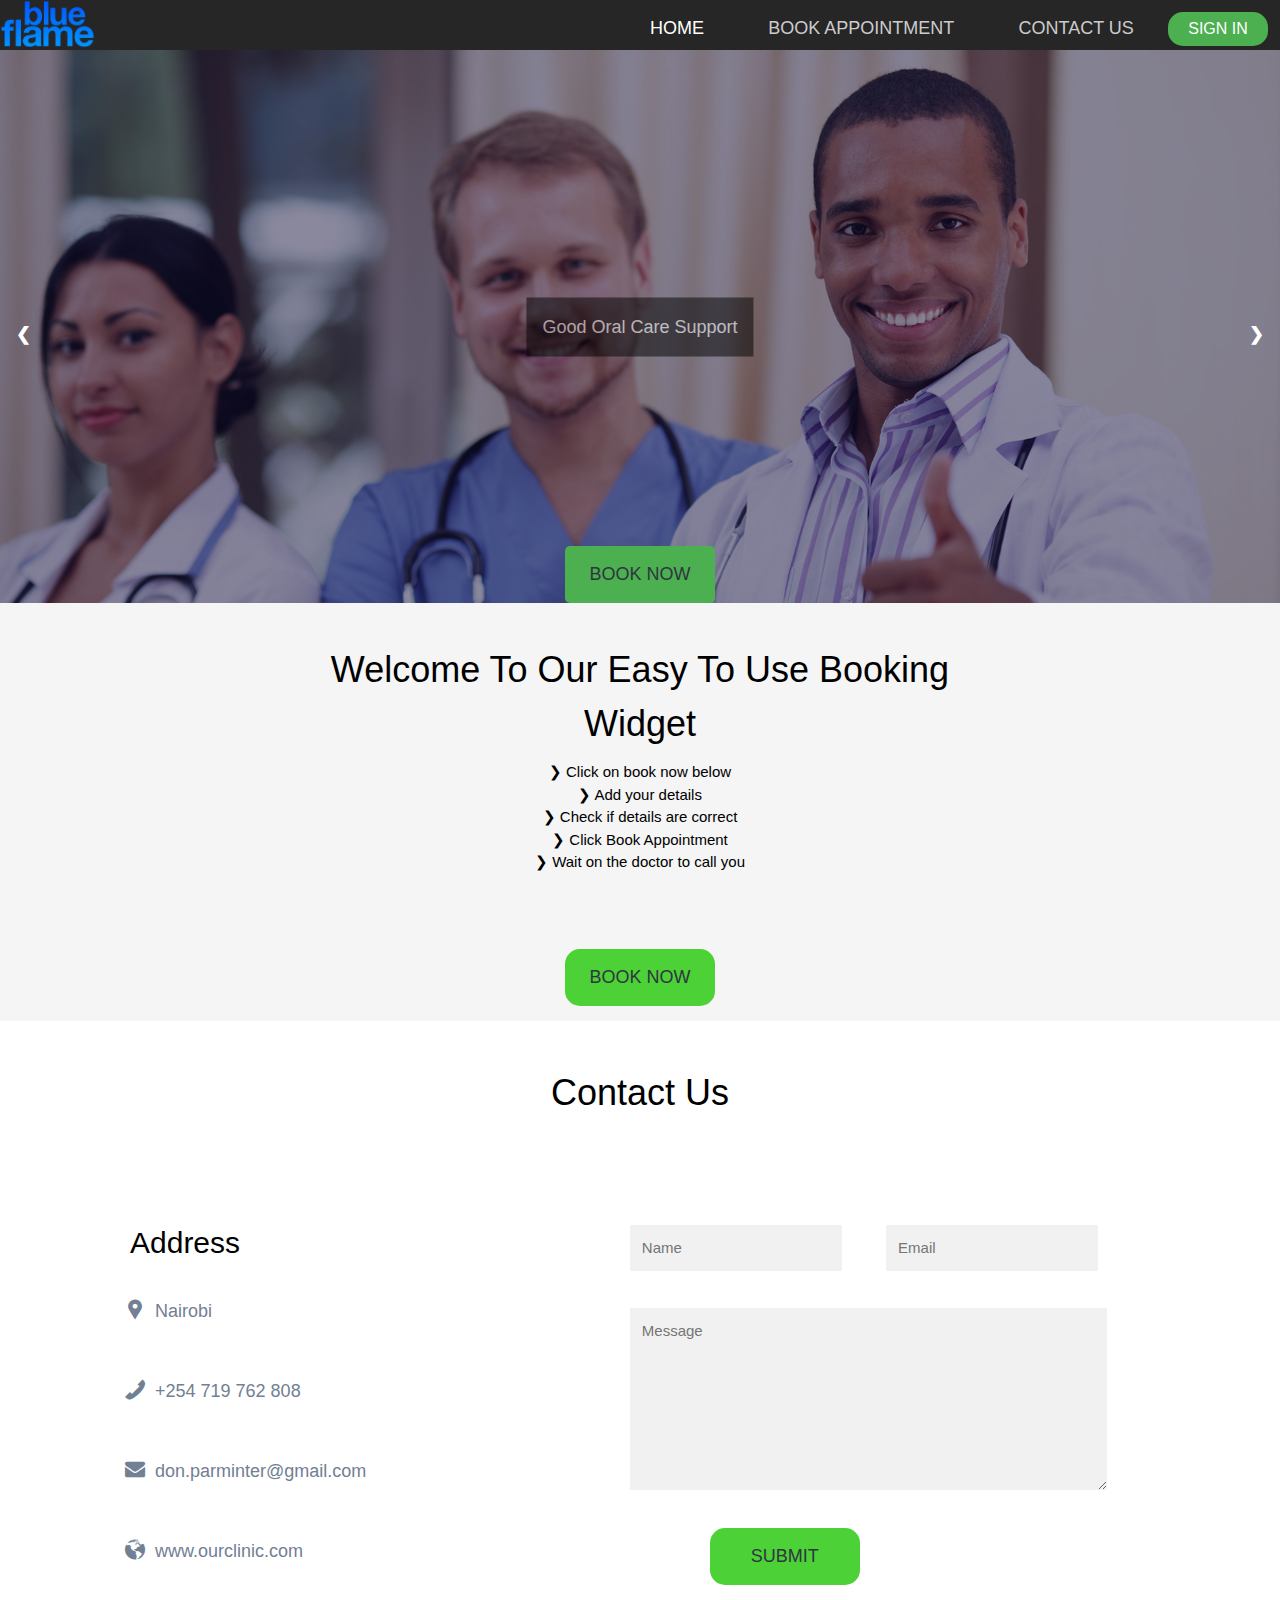
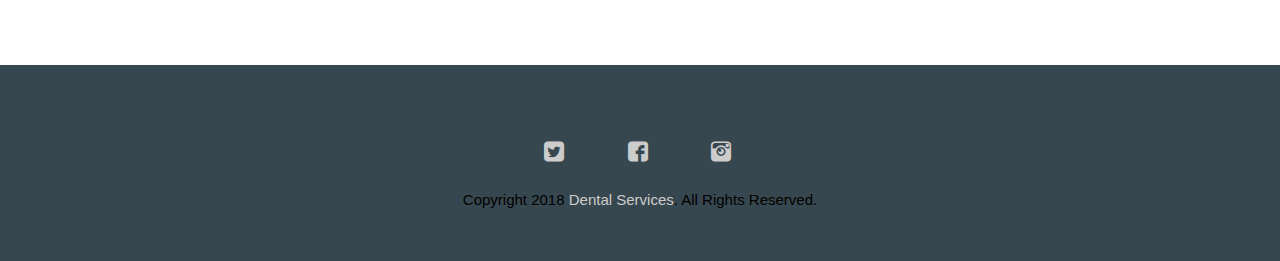
<file: index.html>
<!DOCTYPE html>
<html>

<head>
    <meta charset="utf-8">
    <meta name="viewport" content="width=device-width, initial-scale=1.0">
    <link rel="stylesheet" href="assets/css/style.css">
    <link rel="stylesheet" href="assets/fonts/flaticon.css">
    <link rel="stylesheet" href="assets/css/jquery-ui.css">
    <link rel="stylesheet" href="https://www.w3schools.com/w3css/4/w3.css">


    <title>Clinic Appointment</title>

</head>

<body>

    <!--    HEADER SECTION-->

    <div class="header">
        <nav class="topnav">
            <div class="logo">
                <a href="index.html"><img src="/assets/img/logo.png" alt="LOGO"></a>
            </div>
            <div class="nav">
                <a href="" class="active">HOME</a>
                <a href="">BOOK APPOINTMENT</a>
                <a href="">CONTACT US</a>
                <button class="signin-btn" id="signin-btn" onclick="document.getElementById('sign-in').style.display='block'">SIGN IN</button>
            </div>
        </nav>
    </div>

    <!--    SIGN IN MODAL-->

    <div id="sign-in" class="sign-in-modal">
        <form action="login.php" class="modal-content animate" method="post">
            <div class="close-container">
                <span onclick="document.getElementById('sign-in').style.display='none'" class="close" title="Close Login">&times;</span>
            </div>
            <div class="signin-content">
                <h1>Sign In</h1>
                <input type="text" class="user-name" id="user-name" name="username" placeholder="Userame" required>
                <input type="password" class="password" id="password" name="password" placeholder="Password" required minlength="8">
                <button type="submit" class="login-btn" id="login-btn" onclick="login.php" name="submitButton">LOGIN</button>
            </div>
            <div class="cancel">
                <button type="button" onclick="document.getElementById('sign-in').style.display='none'" class="cancel-btn">CANCEL</button><br>
                <span class="psw"><a href="#">Forgot password?</a></span>
            </div>
        </form>
    </div>

    <!--    HERO SECTION-->

    <div class="hero">
        <!--
        <div class="hero-content">
            <h1>Blue Flame Dental Services</h1>
            <p>Welcome to our </p>
        </div>
        <div class="hero-img" data-stellar-background-ratio="0.5" style="background-image: url(assets/img/slider.png); background-repeat: no-repeat; background-position: center">

        </div>
-->
        <div class="slideshow-container">

            <div class="slides">
                <div class="numbertext">1 / 3</div>
                <img src="assets/img/slider.jpg" style="width:100%">
                <div class="w3-display-middle w3-large w3-container w3-padding-16 w3-black text">Good Oral Care Support</div>
            </div>

            <div class="slides">
                <div class="numbertext">2 / 3</div>
                <img src="assets/img/slider1.jpg" style="width:100%">
                <div class="w3-display-middle w3-large w3-container w3-padding-16 w3-black text">Top Dentists</div>
            </div>

            <div class="slides">
                <div class="numbertext">3 / 3</div>
                <img src="assets/img/slider3.jpg" style="width:100%">
                <div class="w3-display-middle w3-large w3-container w3-padding-16 w3-black text">Outstanding Customer Support</div>
            </div>

            <a class="prev" onclick="plusSlides(-1)">&#10094;</a>
            <a class="next" onclick="plusSlides(1)">&#10095;</a>
            
            <button class="hero-btn w3-display-bottommiddle" id="hero-btn"><a href="#services">BOOK NOW</a></button>

        </div>
<!--
        <div>
            <button class="hero-btn" id="hero-btn"><a href="#services">BOOK NOW</a></button>
        </div>
-->
    </div>

    <!--    SERVICES SECTION-->

    <div class="services" id="services">
       <div class="service-content">
        <h1>Welcome To Our Easy To Use Booking Widget</h1>
        <ul>
            <li>&#10095 Click on book now below</li>
            <li>&#10095 Add your details</li>
            <li>&#10095 Check if details are correct</li>
            <li>&#10095 Click Book Appointment</li>
            <li>&#10095 Wait on the doctor to call you</li>
        </ul>
        </div>
        <div>
            <button class="modal-btn" id="modal-btn" onclick="document.getElementById('book').style.display='block'">BOOK NOW</button>
        </div>
    </div>

    <!--    BOOK MODAL-->

    <div id="book" class="book-modal">
        <form action="appointment.php" class="modal-content animate" method="post">
            <div class="close-container">
                <span onclick="document.getElementById('book').style.display='none'" class="close" title="Close Login">&times;</span>
            </div>
            <div class="details-content">
                <h1>Enter Appointment Details</h1>
                <input type="text" class="f-name" id="f-name" placeholder="First Name" name="f_name" required minlength="4"> <br>
                <input type="text" class="l-name" id="l-name" placeholder="Last Name" name="l_name" required minlength="4"> <br>
                <div id="radioset">
                    <label for="radio1">Male</label>
                    <input type="radio" name="radio" id="radio1" value="Male">
                    <label for="radio2">Female</label>
                    <input type="radio" name="radio" id="radio2" value="Female">
                </div>
                <br>
                <input type="text" class="phone" id="phone" placeholder="Telephone No." name="telephone" required> <br>
                <input type="book-email" class="book-email" id="book-email" placeholder="Email" name="email" required> <br>
                <input type="text" class="datepicker" id="datepicker" placeholder="Date" name="date"> <br>
                <button type="submit" class="book-btn" id="book-btn">BOOK</button>
            </div>
            <div class="cancel-container">
                <button type="button" onclick="document.getElementById('book').style.display='none'" class="cancelBtn">CANCEL</button><br>
                <span class="psw"><a href="#">Forgot password?</a></span>
            </div>
        </form>
    </div>

    <!--    CONTACT US SECTION-->

    <div class="contact">
        <div class="instructions">
            <h1>Contact Us</h1>
        </div>
        <div class="contact-us">
            <div class="container" id="address-container">
                <h2>Address</h2>
                <ul>
                    <li class="flaticon-facebook-placeholder-for-locate-places-on-maps">Nairobi</li>
                    <li class="flaticon-phone-call">+254 719 762 808</li>
                    <li class="flaticon-envelope">don.parminter@gmail.com</li>
                    <li class="flaticon-world">www.ourclinic.com</li>
                </ul>
            </div>
            <form action="contact_us.php" method="post">
                <div class="container" id="message-container">
                    <input type="text" id="name" class="form" placeholder="Name" name="name">
                    <input type="email" id="email" class="form" placeholder="Email" name="email"> <br>
                    <textarea name="message" class="form" id="message" cols="30" rows="7" placeholder="Message"></textarea> <br>
                    <button class="submit-btn" type="submit" id="submit-btn">SUBMIT</button>
                </div>
            </form>
        </div>
    </div>

    <!--    FOOTER SECTION-->

    <footer>
        <div class="footer">
            <div class="social">
                <p class="social-icons">
                    <a href="#"><i class="flaticon-twitter-sign"></i></a>
                    <a href="#"><i class="flaticon-facebook-logo-1"></i></a>
                    <a href="#"><i class="flaticon-instagram-logo"></i></a>
                </p>
                <p>Copyright 2018 <a href="#">Dental Services</a>. All Rights Reserved.</p>
            </div>
        </div>
    </footer>

    <script src="assets/js/external/jquery/jquery.js"></script>
    <script src="assets/js/jquery-ui.js"></script>
    <script src="assets/js/main.js"></script>

</body>

</html>
</file>
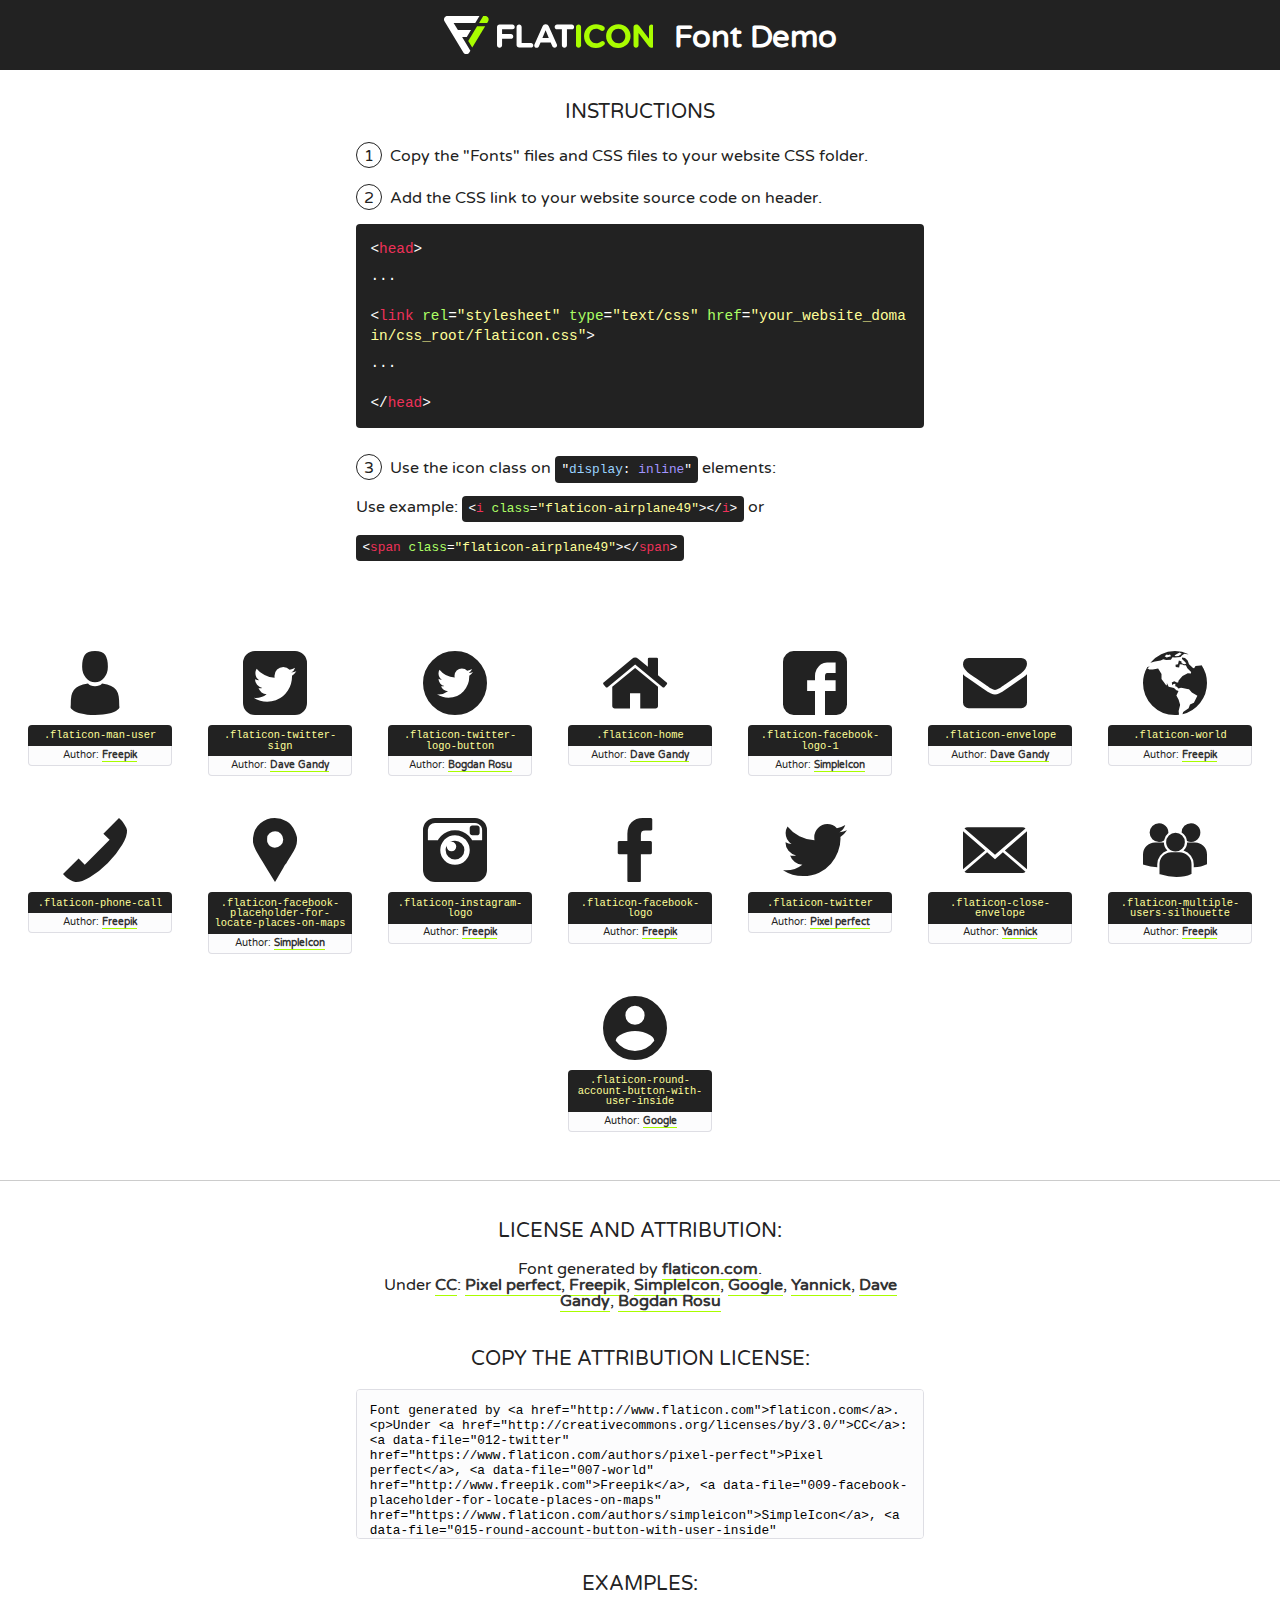
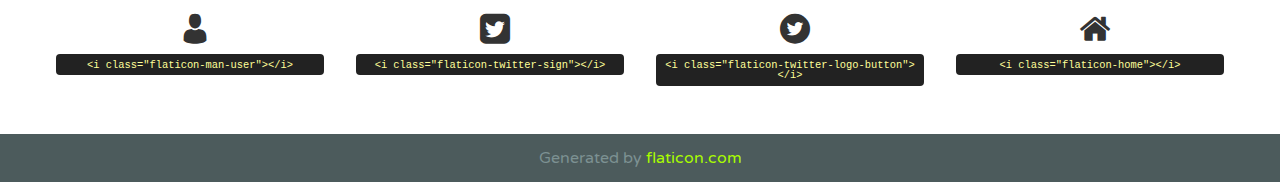
<file: assets/fonts/flaticon.html>
<!DOCTYPE html>
<!--
  Flaticon icon font: Flaticon
  Creation date: 16/03/2018 06:23
-->
<html>
<!DOCTYPE html>
<html>

<head>
    <title>Flaticon WebFont</title>
    <link href="http://fonts.googleapis.com/css?family=Varela+Round" rel="stylesheet" type="text/css" />
    <link rel="stylesheet" type="text/css" href="flaticon.css">
    <meta charset="UTF-8">
    <style>
    html, body, div, span, applet, object, iframe,
    h1, h2, h3, h4, h5, h6, p, blockquote, pre,
    a, abbr, acronym, address, big, cite, code,
    del, dfn, em, img, ins, kbd, q, s, samp,
    small, strike, strong, sub, sup, tt, var,
    b, u, i, center,
    dl, dt, dd, ol, ul, li,
    fieldset, form, label, legend,
    table, caption, tbody, tfoot, thead, tr, th, td,
    article, aside, canvas, details, embed, 
    figure, figcaption, footer, header, hgroup, 
    menu, nav, output, ruby, section, summary,
    time, mark, audio, video {
        margin: 0;
        padding: 0;
        border: 0;
        font-size: 100%;
        font: inherit;
        vertical-align: baseline;
    }
    /* HTML5 display-role reset for older browsers */
    article, aside, details, figcaption, figure, 
    footer, header, hgroup, menu, nav, section {
        display: block;
    }
    body {
        line-height: 1;
    }
    ol, ul {
        list-style: none;
    }
    blockquote, q {
        quotes: none;
    }
    blockquote:before, blockquote:after,
    q:before, q:after {
        content: '';
        content: none;
    }
    table {
        border-collapse: collapse;
        border-spacing: 0;
    }
    body {
        font-family: 'Varela Round', Helvetica, Arial, sans-serif;
        font-size: 16px;
        color: #222;
    }
    a {
        color: #333;
        border-bottom: 1px solid #a9fd00;
        font-weight: bold;
        text-decoration: none;
    }
    * {
        -moz-box-sizing: border-box;
        -webkit-box-sizing: border-box;
        box-sizing: border-box;
        margin: 0;
        padding: 0;
    }
    [class^="flaticon-"]:before, [class*=" flaticon-"]:before, [class^="flaticon-"]:after, [class*=" flaticon-"]:after {
        font-family: Flaticon;
        font-size: 30px;
        font-style: normal;
        margin-left: 20px;
        color: #333;
    }
    .wrapper {
        max-width: 600px;
        margin: auto;
        padding: 0 1em;
    }
    .title {
        font-size: 1.25em;
        text-align: center;
        margin-bottom: 1em;
        text-transform: uppercase;
    }
    header {
        text-align: center;
        background-color: #222;
        color: #fff;
        padding: 1em;
    }
    header .logo {
        width: 210px;
        height: 38px;
        display: inline-block;
        vertical-align: middle;
        margin-right: 1em;
        border: none;
    }
    header strong {
        font-size: 1.95em;
        font-weight: bold;
        vertical-align: middle;
        margin-top: 5px;
        display: inline-block;
    }
    .demo {
        margin: 2em auto;
        line-height: 1.25em;
    }
    .demo ul li {
        margin-bottom: 1em;
    }
    .demo ul li .num {
        color: #222;
        border-radius: 20px;
        display: inline-block;
        width: 26px;
        padding: 3px;
        height: 26px;
        text-align: center;
        margin-right: 0.5em;
        border: 1px solid #222;
    }
    .demo ul li code {
        background-color: #222;
        border-radius: 4px;
        padding: 0.25em 0.5em;
        display: inline-block;
        color: #fff;
        font-family: Consolas,Monaco,Lucida Console,Liberation Mono,DejaVu Sans Mono,Bitstream Vera Sans Mono,Courier New, monospace;
        font-weight: lighter;
        margin-top: 1em;
        font-size: 0.8em;
        word-break: break-all;
    }
    .demo ul li code.big {
        padding: 1em;
        font-size: 0.9em;
    }
    .demo ul li code .red {
        color: #EF3159;
    }
    .demo ul li code .green {
        color: #ACFF65;
    }
    .demo ul li code .yellow {
        color: #FFFF99;
    }
    .demo ul li code .blue {
        color: #99D3FF;
    }
    .demo ul li code .purple {
        color: #A295FF;
    }
    .demo ul li code .dots {
        margin-top: 0.5em;
        display: block;
    }
    #glyphs {
        border-bottom: 1px solid #ccc;
        padding: 2em 0;
        text-align: center;
    }
    .glyph {
        display: inline-block;
        width: 9em;
        margin: 1em;
        text-align: center;
        vertical-align: top;
        background: #FFF;
    }
    .glyph .glyph-icon {
        padding: 10px;
        display: block;
        font-family:"Flaticon";
        font-size: 64px;
        line-height: 1;
    }
    .glyph .glyph-icon:before {
        font-size: 64px;
        color: #222;
        margin-left: 0;
    }
    .class-name {
        font-size: 0.65em;
        background-color: #222;
        color: #fff;
        border-radius: 4px 4px 0 0;
        padding: 0.5em;
        color: #FFFF99;
        font-family: Consolas,Monaco,Lucida Console,Liberation Mono,DejaVu Sans Mono,Bitstream Vera Sans Mono,Courier New, monospace;
    }
    .author-name {
        font-size: 0.6em;
        background-color: #fcfcfd;
        border: 1px solid #DEDEE4;
        border-top: 0;
        border-radius: 0 0 4px 4px;
        padding: 0.5em;
    }
    .class-name:last-child {
        font-size: 10px;
        color:#888;
    }
    .class-name:last-child a {
        font-size: 10px;
        color:#555;
    }
    .class-name:last-child a:hover {
        color:#a9fd00;
    }
    .glyph > input {
        display: block;
        width: 100px;
        margin: 5px auto;
        text-align: center;
        font-size: 12px;
        cursor: text;
    }
    .glyph > input.icon-input {
        font-family:"Flaticon";
        font-size: 16px;
        margin-bottom: 10px;
    }
    .attribution .title {
        margin-top: 2em;
    }
    .attribution textarea {
        background-color: #fcfcfd;
        padding: 1em;
        border: none;
        box-shadow: none;
        border: 1px solid #DEDEE4;
        border-radius: 4px;
        resize: none;
        width: 100%;
        height: 150px;
        font-size: 0.8em;
        font-family: Consolas,Monaco,Lucida Console,Liberation Mono,DejaVu Sans Mono,Bitstream Vera Sans Mono,Courier New, monospace;
        -webkit-appearance: none;
    }
    .iconsuse {
        margin: 2em auto;
        text-align: center;
        max-width: 1200px;
    }
    .iconsuse:after {
        content: '';
        display: table;
        clear: both;
    }
    .iconsuse .image {
        float: left;
        width: 25%;
        padding: 0 1em;
    }
    .iconsuse .image p {
        margin-bottom: 1em;
    }
    .iconsuse .image span {
        display: block;
        font-size: 0.65em;
        background-color: #222;
        color: #fff;
        border-radius: 4px;
        padding: 0.5em;
        color: #FFFF99;
        margin-top: 1em;
        font-family: Consolas,Monaco,Lucida Console,Liberation Mono,DejaVu Sans Mono,Bitstream Vera Sans Mono,Courier New, monospace;
    }
    #footer {
        text-align: center;
        background-color: #4C5B5C;
        color: #7c9192;
        padding: 1em;
    }
    #footer a {
        border: none;
        color: #a9fd00;
        font-weight: normal;
    }
    @media (max-width: 960px) {
        .iconsuse .image {
            width: 50%;
        }
    }
    @media (max-width: 560px) {
        .iconsuse .image {
            width: 100%;
        }
    }
    </style>
</head>

<body class="characters-off">

    <header>
        <a href="http://www.flaticon.com" target="_blank" class="logo">
            <svg version="1.1" xmlns="http://www.w3.org/2000/svg" xmlns:xlink="http://www.w3.org/1999/xlink" xmlns:a="http://ns.adobe.com/AdobeSVGViewerExtensions/3.0/" viewBox="0 0 560.875 102.036" enable-background="new 0 0 560.875 102.036" xml:space="preserve">
                <defs>
                </defs>
                <g>
                    <g class="letters">
                        <path fill="#ffffff" d="M141.596,29.675c0-3.777,2.985-6.767,6.764-6.767h34.438c3.426,0,6.15,2.728,6.15,6.15
                        c0,3.43-2.724,6.149-6.15,6.149h-27.674v13.091h23.719c3.429,0,6.151,2.724,6.151,6.15c0,3.43-2.723,6.149-6.151,6.149h-23.719
                        v17.574c0,3.773-2.986,6.761-6.764,6.761c-3.779,0-6.764-2.989-6.764-6.761V29.675z"></path>
                        <path fill="#ffffff" d="M193.844,29.149c0-3.781,2.985-6.767,6.764-6.767c3.776,0,6.763,2.985,6.763,6.767v42.957h25.039
                        c3.426,0,6.149,2.726,6.149,6.153c0,3.425-2.723,6.15-6.149,6.15h-31.802c-3.779,0-6.764-2.986-6.764-6.768V29.149z"></path>
                        <path fill="#ffffff" d="M241.891,75.71l21.438-48.407c1.492-3.341,4.215-5.357,7.906-5.357h0.792
                        c3.686,0,6.323,2.017,7.815,5.357l21.439,48.407c0.436,0.967,0.701,1.845,0.701,2.723c0,3.602-2.809,6.501-6.414,6.501
                        c-3.161,0-5.269-1.845-6.499-4.655l-4.132-9.661h-27.059l-4.301,10.102c-1.144,2.631-3.426,4.214-6.237,4.214
                        c-3.517,0-6.24-2.81-6.24-6.325C241.1,77.64,241.451,76.677,241.891,75.71z M279.932,58.666l-8.521-20.297l-8.526,20.297H279.932
                        z"></path>
                        <path fill="#ffffff" d="M314.864,35.387H301.86c-3.429,0-6.239-2.813-6.239-6.238c0-3.429,2.811-6.24,6.239-6.24h39.533
                        c3.426,0,6.237,2.811,6.237,6.24c0,3.425-2.811,6.238-6.237,6.238h-13.001v42.785c0,3.773-2.99,6.761-6.764,6.761
                        c-3.779,0-6.764-2.989-6.764-6.761V35.387z"></path>
                        <path fill="#A9FD00" d="M352.615,29.149c0-3.781,2.985-6.767,6.767-6.767c3.774,0,6.761,2.985,6.761,6.767v49.024
                        c0,3.773-2.987,6.761-6.761,6.761c-3.781,0-6.767-2.989-6.767-6.761V29.149z"></path>
                        <path fill="#A9FD00" d="M374.132,53.836v-0.179c0-17.481,13.178-31.801,32.065-31.801c9.22,0,15.459,2.458,20.557,6.238
                        c1.402,1.054,2.637,2.985,2.637,5.357c0,3.692-2.985,6.59-6.681,6.59c-1.845,0-3.071-0.702-4.044-1.319
                        c-3.776-2.813-7.729-4.393-12.562-4.393c-10.364,0-17.831,8.611-17.831,19.154v0.173c0,10.542,7.291,19.329,17.831,19.329
                        c5.715,0,9.492-1.756,13.359-4.834c1.049-0.874,2.458-1.491,4.039-1.491c3.429,0,6.325,2.813,6.325,6.236
                        c0,2.106-1.056,3.78-2.282,4.834c-5.539,4.834-12.036,7.733-21.878,7.733C387.572,85.464,374.132,71.493,374.132,53.836z"></path>
                        <path fill="#A9FD00" d="M433.009,53.836v-0.179c0-17.481,13.79-31.801,32.766-31.801c18.981,0,32.592,14.143,32.592,31.628v0.173
                        c0,17.483-13.785,31.807-32.769,31.807C446.625,85.464,433.009,71.32,433.009,53.836z M484.224,53.836v-0.179
                        c0-10.539-7.725-19.326-18.626-19.326c-10.893,0-18.449,8.611-18.449,19.154v0.173c0,10.542,7.73,19.329,18.626,19.329
                        C476.676,72.986,484.224,64.378,484.224,53.836z"></path>
                        <path fill="#A9FD00" d="M506.233,29.321c0-3.774,2.99-6.763,6.767-6.763h1.401c3.252,0,5.183,1.583,7.029,3.953l26.093,34.265
                        V29.059c0-3.692,2.99-6.677,6.681-6.677c3.683,0,6.671,2.985,6.671,6.677v48.934c0,3.78-2.987,6.765-6.764,6.765h-0.436
                        c-3.257,0-5.188-1.581-7.034-3.953l-27.056-35.492v32.944c0,3.687-2.985,6.676-6.678,6.676c-3.683,0-6.673-2.989-6.673-6.676
                        V29.321z"></path>
                    </g>
                    <g class="insignia">
                        <path fill="#ffffff" d="M48.372,56.137h12.517l11.156-18.537H37.186L25.688,18.539h57.825L94.668,0H9.271
                        C5.925,0,2.842,1.801,1.198,4.716c-1.644,2.907-1.593,6.482,0.134,9.343l50.38,83.501c1.678,2.781,4.689,4.476,7.938,4.476
                        c3.246,0,6.257-1.695,7.935-4.476l2.898-4.804L48.372,56.137z"></path>
                        <g class="i">
                            <path fill="#A9FD00" d="M93.575,18.539h0.031v0.004l21.652,0.004l2.705-4.488c1.727-2.861,1.778-6.436,0.133-9.343
                            C116.454,1.801,113.371,0,110.026,0h-5.294L93.575,18.539z"></path>
                            <polygon fill="#A9FD00" points="88.291,27.356 64.725,66.486 75.519,84.404 109.942,27.356"></polygon>
                        </g>
                    </g>
                </g>
            </svg>
        </a>
        <strong>Font Demo</strong>
    </header>


    <section class="demo wrapper">

        <p class="title">Instructions</p>

        <ul>
            <li>
                <span class="num">1</span>Copy the "Fonts" files and CSS files to your website CSS folder.
            </li>
            <li>
                <span class="num">2</span>Add the CSS link to your website source code on header.
                <code class="big">
                    &lt;<span class="red">head</span>&gt;
                    <br/><span class="dots">...</span>
                    <br/>&lt;<span class="red">link</span> <span class="green">rel</span>=<span class="yellow">"stylesheet"</span> <span class="green">type</span>=<span class="yellow">"text/css"</span> <span class="green">href</span>=<span class="yellow">"your_website_domain/css_root/flaticon.css"</span>&gt;
                    <br/><span class="dots">...</span>
                    <br/>&lt;/<span class="red">head</span>&gt;
                </code>
            </li>

            <li>
                <p>
                    <span class="num">3</span>Use the icon class on <code>"<span class="blue">display</span>:<span class="purple"> inline</span>"</code> elements:
                    <br />
                    Use example: <code>&lt;<span class="red">i</span> <span class="green">class</span>=<span class="yellow">&quot;flaticon-airplane49&quot;</span>&gt;&lt;/<span class="red">i</span>&gt;</code> or <code>&lt;<span class="red">span</span> <span class="green">class</span>=<span class="yellow">&quot;flaticon-airplane49&quot;</span>&gt;&lt;/<span class="red">span</span>&gt;</code>
            </li>
        </ul>

    </section>




   <section id="glyphs">          
    
      
        <div class="glyph"><div class="glyph-icon flaticon-man-user"></div>
            <div class="class-name">.flaticon-man-user</div>
            <div class="author-name">Author: <a data-file="001-man-user" href="http://www.freepik.com">Freepik</a> </div> 
        </div>        
        
        <div class="glyph"><div class="glyph-icon flaticon-twitter-sign"></div>
            <div class="class-name">.flaticon-twitter-sign</div>
            <div class="author-name">Author: <a data-file="002-twitter-sign" href="https://www.flaticon.com/authors/dave-gandy">Dave Gandy</a> </div> 
        </div>        
        
        <div class="glyph"><div class="glyph-icon flaticon-twitter-logo-button"></div>
            <div class="class-name">.flaticon-twitter-logo-button</div>
            <div class="author-name">Author: <a data-file="003-twitter-logo-button" href="https://www.flaticon.com/authors/bogdan-rosu">Bogdan Rosu</a> </div> 
        </div>        
        
        <div class="glyph"><div class="glyph-icon flaticon-home"></div>
            <div class="class-name">.flaticon-home</div>
            <div class="author-name">Author: <a data-file="004-home" href="https://www.flaticon.com/authors/dave-gandy">Dave Gandy</a> </div> 
        </div>        
        
        <div class="glyph"><div class="glyph-icon flaticon-facebook-logo-1"></div>
            <div class="class-name">.flaticon-facebook-logo-1</div>
            <div class="author-name">Author: <a data-file="005-facebook-logo-1" href="https://www.flaticon.com/authors/simpleicon">SimpleIcon</a> </div> 
        </div>        
        
        <div class="glyph"><div class="glyph-icon flaticon-envelope"></div>
            <div class="class-name">.flaticon-envelope</div>
            <div class="author-name">Author: <a data-file="006-envelope" href="https://www.flaticon.com/authors/dave-gandy">Dave Gandy</a> </div> 
        </div>        
        
        <div class="glyph"><div class="glyph-icon flaticon-world"></div>
            <div class="class-name">.flaticon-world</div>
            <div class="author-name">Author: <a data-file="007-world" href="http://www.freepik.com">Freepik</a> </div> 
        </div>        
        
        <div class="glyph"><div class="glyph-icon flaticon-phone-call"></div>
            <div class="class-name">.flaticon-phone-call</div>
            <div class="author-name">Author: <a data-file="008-phone-call" href="http://www.freepik.com">Freepik</a> </div> 
        </div>        
        
        <div class="glyph"><div class="glyph-icon flaticon-facebook-placeholder-for-locate-places-on-maps"></div>
            <div class="class-name">.flaticon-facebook-placeholder-for-locate-places-on-maps</div>
            <div class="author-name">Author: <a data-file="009-facebook-placeholder-for-locate-places-on-maps" href="https://www.flaticon.com/authors/simpleicon">SimpleIcon</a> </div> 
        </div>        
        
        <div class="glyph"><div class="glyph-icon flaticon-instagram-logo"></div>
            <div class="class-name">.flaticon-instagram-logo</div>
            <div class="author-name">Author: <a data-file="010-instagram-logo" href="http://www.freepik.com">Freepik</a> </div> 
        </div>        
        
        <div class="glyph"><div class="glyph-icon flaticon-facebook-logo"></div>
            <div class="class-name">.flaticon-facebook-logo</div>
            <div class="author-name">Author: <a data-file="011-facebook-logo" href="http://www.freepik.com">Freepik</a> </div> 
        </div>        
        
        <div class="glyph"><div class="glyph-icon flaticon-twitter"></div>
            <div class="class-name">.flaticon-twitter</div>
            <div class="author-name">Author: <a data-file="012-twitter" href="https://www.flaticon.com/authors/pixel-perfect">Pixel perfect</a> </div> 
        </div>        
        
        <div class="glyph"><div class="glyph-icon flaticon-close-envelope"></div>
            <div class="class-name">.flaticon-close-envelope</div>
            <div class="author-name">Author: <a data-file="013-close-envelope" href="https://www.flaticon.com/authors/yannick">Yannick</a> </div> 
        </div>        
        
        <div class="glyph"><div class="glyph-icon flaticon-multiple-users-silhouette"></div>
            <div class="class-name">.flaticon-multiple-users-silhouette</div>
            <div class="author-name">Author: <a data-file="014-multiple-users-silhouette" href="http://www.freepik.com">Freepik</a> </div> 
        </div>        
        
        <div class="glyph"><div class="glyph-icon flaticon-round-account-button-with-user-inside"></div>
            <div class="class-name">.flaticon-round-account-button-with-user-inside</div>
            <div class="author-name">Author: <a data-file="015-round-account-button-with-user-inside" href="https://www.flaticon.com/authors/google">Google</a> </div> 
        </div>        
        

    </section>



    <section class="attribution wrapper"   style="text-align:center;">

      <div class="title">License and attribution:</div><div class="attrDiv">Font generated by <a href="http://www.flaticon.com">flaticon.com</a>. <div><p>Under <a href="http://creativecommons.org/licenses/by/3.0/">CC</a>: <a data-file="012-twitter" href="https://www.flaticon.com/authors/pixel-perfect">Pixel perfect</a>, <a data-file="007-world" href="http://www.freepik.com">Freepik</a>, <a data-file="009-facebook-placeholder-for-locate-places-on-maps" href="https://www.flaticon.com/authors/simpleicon">SimpleIcon</a>, <a data-file="015-round-account-button-with-user-inside" href="https://www.flaticon.com/authors/google">Google</a>, <a data-file="013-close-envelope" href="https://www.flaticon.com/authors/yannick">Yannick</a>, <a data-file="002-twitter-sign" href="https://www.flaticon.com/authors/dave-gandy">Dave Gandy</a>, <a data-file="003-twitter-logo-button" href="https://www.flaticon.com/authors/bogdan-rosu">Bogdan Rosu</a></p>  </div>
      </div>
      <div class="title">Copy the Attribution License:</div>

    <textarea onclick="this.focus();this.select();">Font generated by &lt;a href=&quot;http://www.flaticon.com&quot;&gt;flaticon.com&lt;/a&gt;. <p>Under <a href="http://creativecommons.org/licenses/by/3.0/">CC</a>: <a data-file="012-twitter" href="https://www.flaticon.com/authors/pixel-perfect">Pixel perfect</a>, <a data-file="007-world" href="http://www.freepik.com">Freepik</a>, <a data-file="009-facebook-placeholder-for-locate-places-on-maps" href="https://www.flaticon.com/authors/simpleicon">SimpleIcon</a>, <a data-file="015-round-account-button-with-user-inside" href="https://www.flaticon.com/authors/google">Google</a>, <a data-file="013-close-envelope" href="https://www.flaticon.com/authors/yannick">Yannick</a>, <a data-file="002-twitter-sign" href="https://www.flaticon.com/authors/dave-gandy">Dave Gandy</a>, <a data-file="003-twitter-logo-button" href="https://www.flaticon.com/authors/bogdan-rosu">Bogdan Rosu</a></p>  
     </textarea>

    </section>

    <section class="iconsuse">

          <div class="title">Examples:</div>            
             
            <div class="image">
                <p>
                    <i class="glyph-icon flaticon-man-user"></i> 
                    <span>&lt;i class=&quot;flaticon-man-user&quot;&gt;&lt;/i&gt;</span>
                </p>
            </div>
            
            <div class="image">
                <p>
                    <i class="glyph-icon flaticon-twitter-sign"></i> 
                    <span>&lt;i class=&quot;flaticon-twitter-sign&quot;&gt;&lt;/i&gt;</span>
                </p>
            </div>
            
            <div class="image">
                <p>
                    <i class="glyph-icon flaticon-twitter-logo-button"></i> 
                    <span>&lt;i class=&quot;flaticon-twitter-logo-button&quot;&gt;&lt;/i&gt;</span>
                </p>
            </div>
            
            <div class="image">
                <p>
                    <i class="glyph-icon flaticon-home"></i> 
                    <span>&lt;i class=&quot;flaticon-home&quot;&gt;&lt;/i&gt;</span>
                </p>
            </div>
                       
        </div>
                            
    </section>

<div id="footer">
    <div>Generated by <a href="http://www.flaticon.com">flaticon.com</a>
    </div>
</div>



</body>
</html>
</file>
<file: assets/css/style.css>
* {
    margin: 0;
    padding: 0;
    box-sizing: border-box;
}

html {
    min-height: 100% !important;
    height: 100%;
}

body {
    margin: 0;
    min-height: 100% !important;
    height: 100%;
    font-family: Verdana, sans-serif;
    margin: 0
}

.slides {
    display: none;
}

img {
    vertical-align: middle;
}

.topnav {
    padding: 0;
    margin: 0;
    overflow: hidden;
    background-color: #262626;
    height: 50px;
}

.logo {
    float: left;
    margin: 0;
    padding: 0;
}

.logo img {
    height: 48px;
}

.nav {
    float: right;
    margin: 0;
    padding: 12px;
    height: 48px;
}


.nav a {
    padding: 30px;
    text-decoration: none;
    font-size: 18px;
    color: #ccc;
    height: 48px;
}

.nav a:hover {
    color: #fff;
    background-color: #2c3e50;
}

.nav .active {
    color: #fff;
}

.nav .signin-btn {
    padding: 5px;
    width: 100px;
    border: none;
    border-radius: 15px;
    background-color: #4CAF50;
    color: #fff;
    font-size: 16px;
    text-align: center;
    text-decoration: none;
}

.nav .signin-btn:hover {
    padding: 3px;
    width: 100px;
    border: 2px solid #fff;
    border-radius: 15px;
    background-color: #262626;
    color: #fff;
    font-size: 16px;
    display: inline-block;
    -webkit-transition-duration: 0.5s;
    transition-duration: 0.5s;
    cursor: pointer;
}

.signin-content {
    margin: 50px auto 70px auto;

}

.signin-content h1 {
    text-align: center;
}

#sign-in input[type=text],
input[type=password] {
    width: 500px;
    padding: 12px;
    margin: 20px auto 32px 40px;
    display: inline-block;
    border: none;
    background: #f1f1f1;

}

#sign-in input[type=text]:focus,
input[type=password]:focus {
    background-color: #ddd;
    outline: none;
}

#sign-in button[type=submit] {
    background-color: #4CAF50;
    color: #262626;
    padding: 14px 20px;
    margin-left: 180px;
    margin-top: 25px;
    border: none;
    cursor: pointer;
    float: left;
    width: 250px;
    border-radius: 5px;
}

#sign-in button[type=submit]:hover {
    background-color: #4CAF50;
    color: #262626;
    padding: 12px 18px;
    margin-left: 180px;
    margin-top: 25px;
    border: none;
    cursor: pointer;
    border: 2px solid #000;
    background-color: #fefefe;
}

.cancel-btn {
    padding: 10px;
    width: 100px;
    border: none;
    border-radius: 5px;
    background-color: #F44336;
    color: #fff;
    float: left;
    margin-left: 41px;
    margin-top: 200px;
    cursor: pointer;
}

.psw {
    float: right;
    margin: 15px;
    margin-top: 200px;
}

.sign-in-modal {
    display: none;
    position: fixed;
    z-index: 1;
    left: 0;
    top: 0;
    width: 100%;
    height: 100%;
    overflow: auto;
    background: #474E5D;
    opacity: 0.9;
    padding-top: 200px;
}

.modal-content {
    background-color: #fefefe;
    margin: 5% auto 15% auto;
    border: 1px solid #888;
    width: 60px;
    height: 10px;
}

.close {
    position: absolute;
    right: 35px;
    top: 15px;
    font-size: 40px;
    font-weight: bold;
    color: #f1f1f1f1;
}

.close:hover,
.close:focus {
    color: #f44336;
    cursor: pointer;
}

clearfix::after {
    content: "";
    clear: both;
    display: table;
}



.hero {
    display: block;
    text-align: center;
    margin: 0;
    height: auto;
}

/*
.hero-img {
    height: 300px;
}
*/

.hero .hero-btn {
/*    position: relative;*/
    padding: 15px;
    width: 150px;
    border: none;
    border-radius: 5px;
    background-color: #4CAF50;
    color: #fff;
    font-size: 18px;
}

.hero-btn a {
    text-decoration: none;
    color: #2f3640;
}


.hero .hero-btn:hover {
    padding: 13px;
    width: 150px;
    border: 2px solid #2f3640;
    border-radius: 5px;
    background-color: #fff;
    color: #2f3640;
    font-size: 18px;
    -webkit-transition-duration: 0.5s;
    transition-duration: 0.5s;
    cursor: pointer;
}

/*SLIDERS*/

/* Slideshow container */

.slideshow-container {
    
    position: relative;
    margin: auto;
    margin: 0;
}

/* Next & previous buttons */

.prev,
.next {
    cursor: pointer;
    position: absolute;
    top: 50%;
    width: auto;
    padding: 16px;
    margin-top: -22px;
    color: white;
    font-weight: bold;
    font-size: 18px;
    transition: 0.6s ease;
    border-radius: 0 3px 3px 0;
}

/* Position the "next button" to the right */

.next {
    right: 0;
    border-radius: 3px 0 0 3px;
}

.prev {
    left: 0;
    border-radius: 3px 0 0 3px;
}

/* On hover, add a black background color with a little bit see-through */

.prev:hover,
.next:hover {
    background-color: rgba(0, 0, 0, 0.8);
}

/* Caption text */

.text {
    color: #f2f2f2;
    font-size: 45px;
    opacity: 0.5;
}

/* Number text (1/3 etc) */

.numbertext {
    display: none;
}
/*SIDERS END*/

.services {
    text-align: center;
    background-color: #F5F5F5;
    margin: 0;
    padding: 15px;
    width: 100%;

}

.service-content {
    padding: 15px;
    margin: 0 20% 60px 20%
}

.service-content li {
    list-style-type: none;
}

.services .modal-btn {
    padding: 15px;
    width: 150px;
    border: none;
    border-radius: 15px;
    background-color: #4cd137;
    color: #2f3640;
    font-size: 18px;
}

.services .modal-btn:hover {
    padding: 13px;
    width: 150px;
    border: 2px solid #2f3640;
    border-radius: 15px;
    background-color: #fff;
    color: #2f3640;
    font-size: 18px;
    -webkit-transition-duration: 0.5s;
    transition-duration: 0.5s;
    cursor: pointer;
}

.book-modal {
    display: none;
    position: fixed;
    z-index: 1;
    left: 0;
    top: 0;
    width: 100%;
    height: 100%;
    opacity: 0.9;
    overflow: auto;
    background: #474E5D;
    padding-top: 150px;
}

.book-modal h1 {
    text-align: center;
    padding: 30px;
}

#book input[type=text],
input[type=password],
input[type=book-email] {
    width: 500px;
    padding: 12px;
    margin: 15px auto 22px 40px;
    display: inline-block;
    border: none;
    background: #f1f1f1;

}

#book input[type=text]:focus,
input[type=password]:focus {
    background-color: #ddd;
    outline: none;
}

#radioset {
    margin-left: 41px;
}

#book-btn {
    padding: 15px;
    width: 150px;
    border: none;
    border-radius: 5px;
    background-color: #4CAF50;
    color: #fff;
    font-size: 18px;
    margin-left: 220px;

}

.cancelBtn {
    padding: 10px;
    width: 100px;
    border: none;
    border-radius: 5px;
    background-color: #F44336;
    color: #fff;
    float: left;
    margin-left: 41px;
    cursor: pointer;
}

.cancel-container .psw {
    float: right;
    padding: 5px;
    margin-top: 0;

}

.modal-content {
    background-color: #fefefe;
    margin: 5% auto 15% auto;
    border: 1px solid #888;
    width: 600px;
    height: 610px;
}

.contact {
    padding: 15px;
}

.contact .instructions {
    text-align: center;
    padding: 20px;
}

.contact-us {
    display: flex;
    flex-direction: row;
    justify-content: space-between;
    max-height: 500px;
    margin: 0 auto;
    padding: 30px;
}

.container {
    padding: 0 15px 0 15px;
    margin: 30px 100px 30px 30px;

}

#address-container li {
    list-style: none;
    margin: 10px;
    padding: 20px;
    font-size: 18px;
    color: #718093;
}

#address-container h2 {
    margin-left: 40px;
}

#message-container input[type=text],
input[type=email] {
    width: 40%;
    padding: 12px;
    margin: 15px auto 22px 40px;
    display: inline-block;
    border: none;
    background: #f1f1f1;

}

#message-container input[type=text]:focus,
input[type=email]:focus {
    background-color: #ddd;
    outline: none;
}

#message-container textarea {
    width: 90%;
    padding: 12px;
    margin: 15px auto 22px 40px;
    display: inline-block;
    border: none;
    background: #f1f1f1;
}

#message-container textarea:focus {
    background-color: #ddd;
    outline: none;
}

#message-container .submit-btn {
    margin: 10px 80px 0 120px;
    padding: 15px;
    width: 150px;
    border: none;
    border-radius: 15px;
    background-color: #4cd137;
    color: #2f3640;
    font-size: 18px;
}

#message-container .submit-btn:hover {
    margin: 10px 80px 0 120px;
    padding: 13px;
    width: 150px;
    border: 2px solid #2f3640;
    border-radius: 15px;
    background-color: #fff;
    color: #2f3640;
    font-size: 18px;
    -webkit-transition-duration: 0.5s;
    transition-duration: 0.5s;
    cursor: pointer;
}


.footer {
    padding: 50px;
    text-align: center;
    background-color: #37474F;
    margin: 0;
}

.footer .social-icons a {
    color: #ccc;
    padding: 12px;
    display: inline-block;
    text-decoration: none;
    margin: 10px;
    -webkit-transition: 0.2s;
    -moz-transition: 0.2s;
    -o-transition: 0.2s;
    transition: 0.2s;
}

.footer a:hover {
    color: #fff;
}

.footer a {
    text-decoration: none;
    color: #ccc;
    display: inline-block;
}

#header {
    width: 100%;
    height: 50px;
    background-color: #262626;
    margin: 0 auto;
}

#container {
    width: 100%;
    height: 100%;
    margin: 0 auto;
}

.sidebar {
    width: 250px;
    height: 100%;
    background-color: #34495e;
    position: absolute;
}

.content {
    width: auto;
    height: 100%;
    background-color: #ecf0f1;
    margin-left: 250px;
    padding: 15px;

}

#nav li {
    list-style: none;

}

#nav li a {
    color: #ccc;
    display: block;
    padding: 12px;
    text-decoration: none;
    font-size: 1.2em;
    margin: 10px auto;
    -webkit-transition: 0.2s;
    -moz-transition: 0.2s;
    -o-transition: 0.2s;
    transition: 0.2s;
}

#nav li a:hover {
    padding-left: 20px;
    background-color: #2c3e50;
    color: #fff;
}

#nav li a.selected {
    background-color: #2c3e50;
    color: #fff;
}


#box {
    margin-top: 15px;
}

#box-top {
    color: #fff;
    text-shadow: 0 0 1px #000;
    background-color: #2980b9;
    padding: 5px;
}

#box-panel {
    padding: 15px;
    background-color: #fff;

}
</file>
<file: assets/fonts/flaticon.css>
/*
  	Flaticon icon font: Flaticon
  	Creation date: 16/03/2018 06:23
  	*/

	@font-face {
	    font-family: "Flaticon";
	    src: url("./Flaticon.eot");
	    src: url("./Flaticon.eot?#iefix") format("embedded-opentype"),
	    url("./Flaticon.woff") format("woff"),
	    url("./Flaticon.ttf") format("truetype"),
	    url("./Flaticon.svg#Flaticon") format("svg");
	    font-weight: normal;
	    font-style: normal;
	}

	@media screen and (-webkit-min-device-pixel-ratio:0) {
	    @font-face {
	        font-family: "Flaticon";
	        src: url("./Flaticon.svg#Flaticon") format("svg");
	    }
	}

	[class^="flaticon-"]:before,
	[class*=" flaticon-"]:before,
	[class^="flaticon-"]:after,
	[class*=" flaticon-"]:after {
	    font-family: Flaticon;
	    font-size: 20px;
	    font-style: normal;
	    margin-left: 5px;
        padding: 0 10px 0 0;

	}

	.flaticon-man-user:before {
	    content: "\f100";
	}

	.flaticon-twitter-sign:before {
	    content: "\f101";
	}

	.flaticon-twitter-logo-button:before {
	    content: "\f102";
	}

	.flaticon-home:before {
	    content: "\f103";
	}

	.flaticon-facebook-logo-1:before {
	    content: "\f104";
	}

	.flaticon-envelope:before {
	    content: "\f105";
	}

	.flaticon-world:before {
	    content: "\f106";
	}

	.flaticon-phone-call:before {
	    content: "\f107";
	}

	.flaticon-facebook-placeholder-for-locate-places-on-maps:before {
	    content: "\f108";
	}

	.flaticon-instagram-logo:before {
	    content: "\f109";
	}

	.flaticon-facebook-logo:before {
	    content: "\f10a";
	}

	.flaticon-twitter:before {
	    content: "\f10b";
	}

	.flaticon-close-envelope:before {
	    content: "\f10c";
	}

	.flaticon-multiple-users-silhouette:before {
	    content: "\f10d";
	}

	.flaticon-round-account-button-with-user-inside:before {
	    content: "\f10e";
	}
</file>
